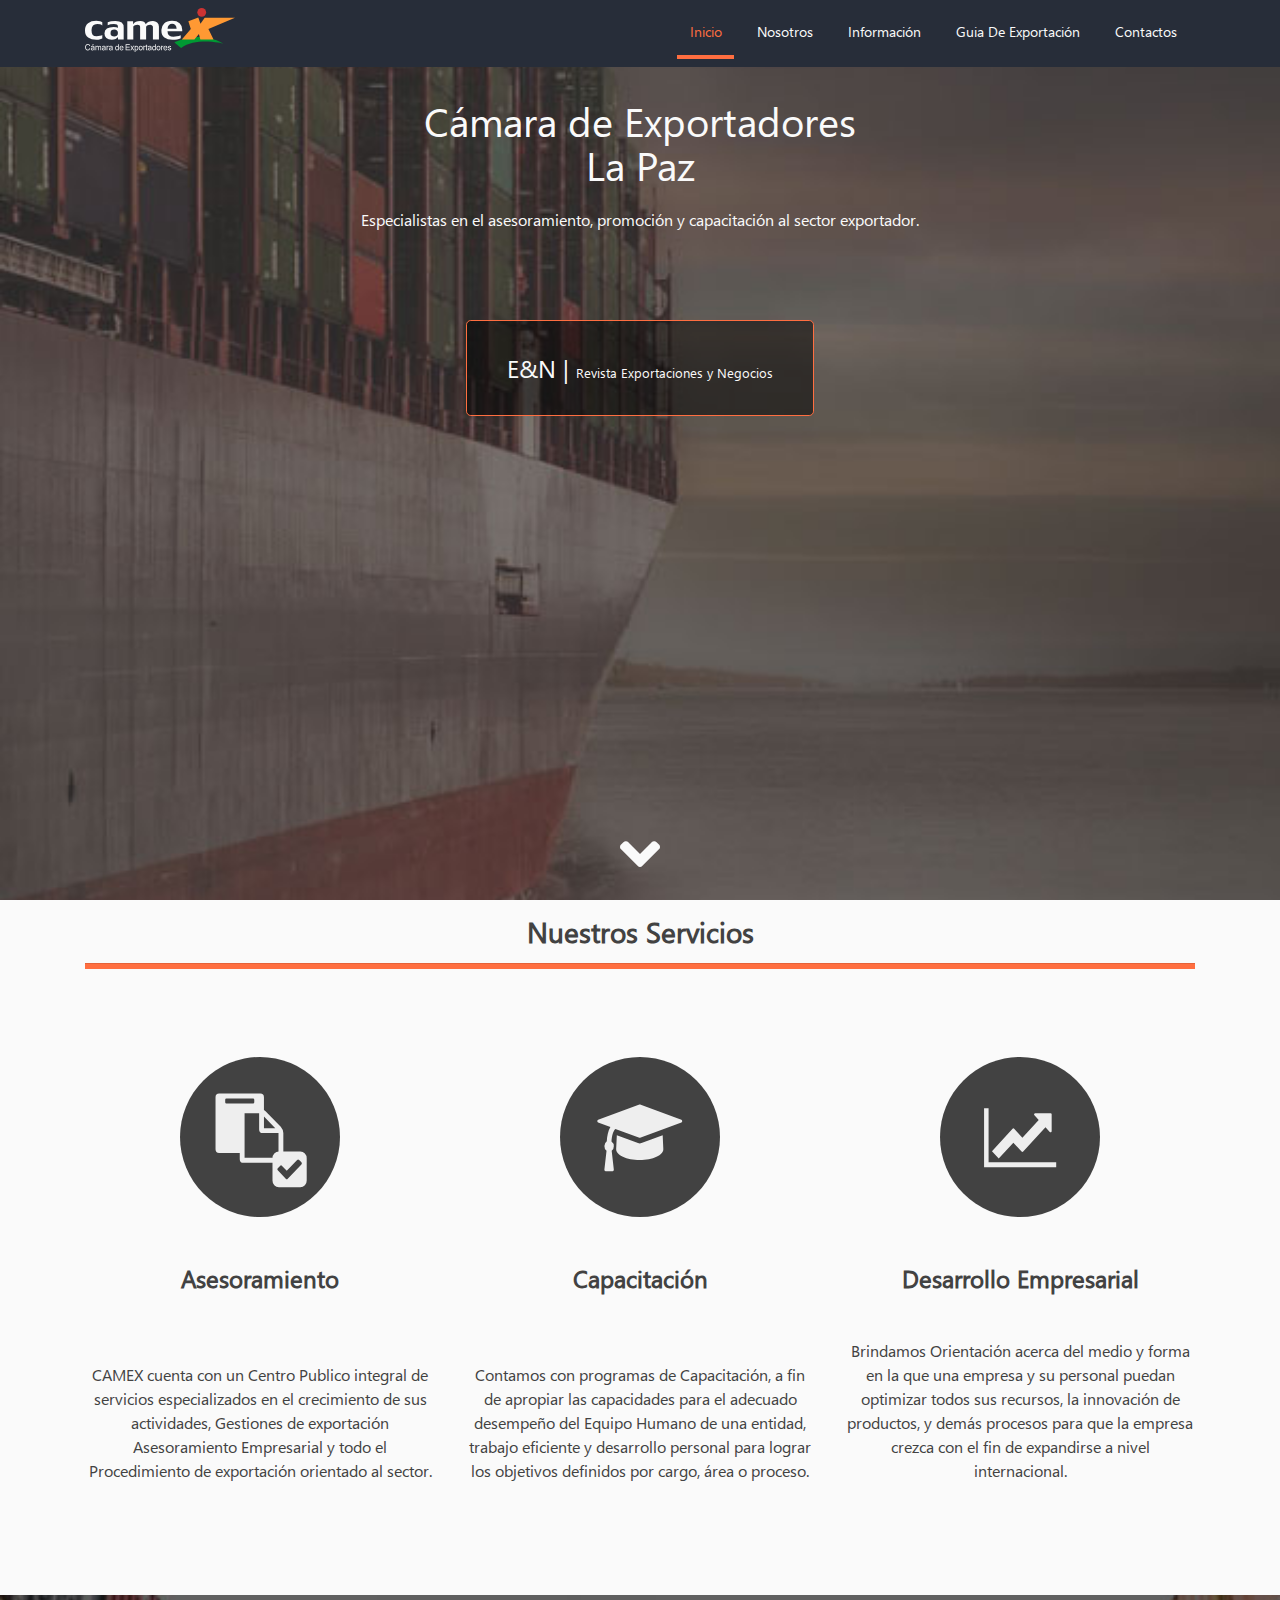
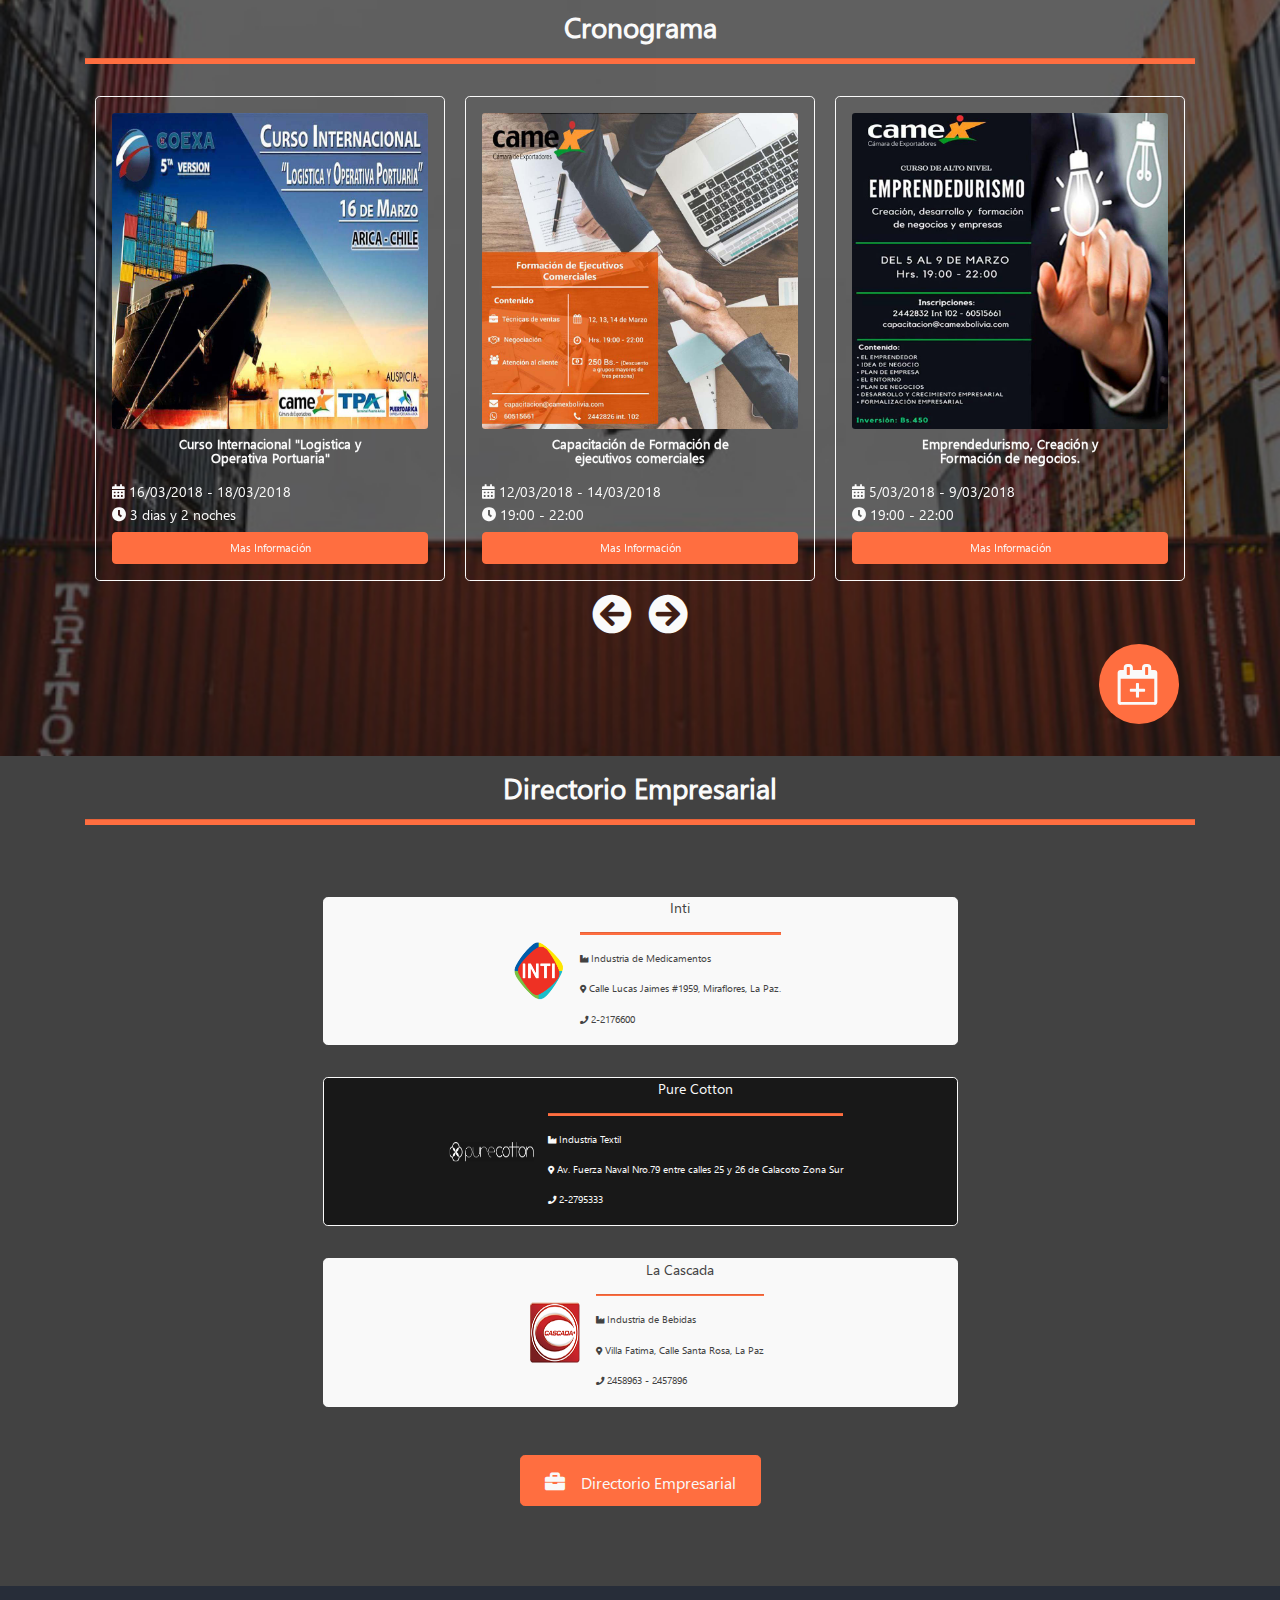
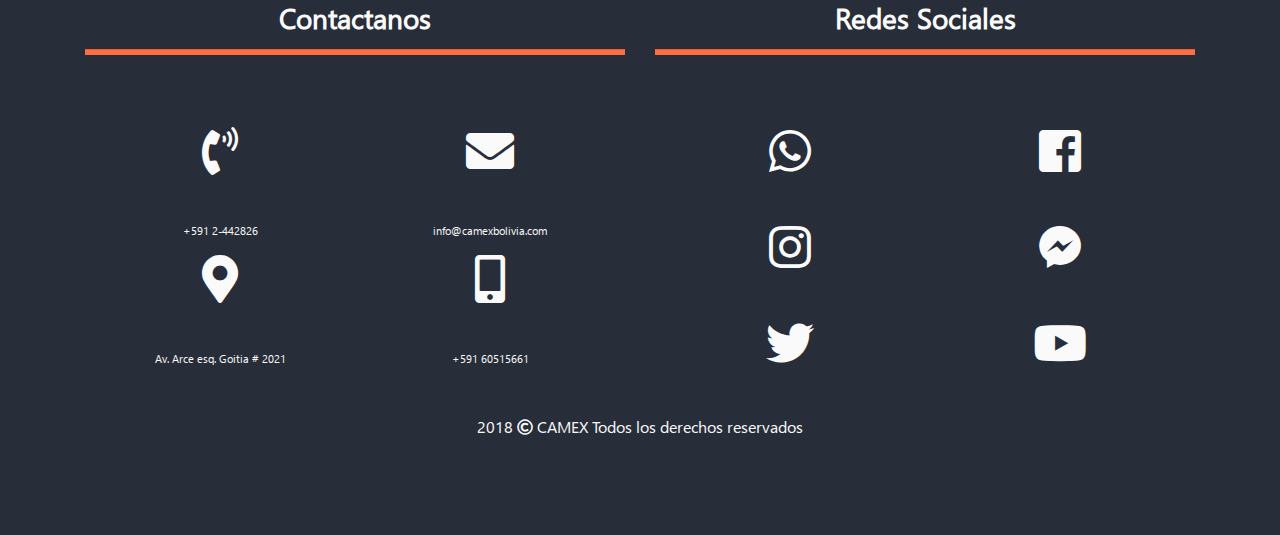
<file: index.html>
<!DOCTYPE html>
<html lang="es" prefix="og: http://ogp.me/ns#" schema: http://schema.org/>
  <head>
  	<title>CAMEX | Camara de Exportadores La Paz</title>
    <!-- Required meta tags -->
    <meta charset="utf-8">
    <meta name="viewport" content="width=device-width, initial-scale=1, shrink-to-fit=no">
    <!-- Bootstrap CSS -->
    <link rel="stylesheet" href="assets/css/bootstrap.css" type="text/css">
    <link rel="stylesheet" href="assets/css/estilos.css" type="text/css">
    <!-- Carrousel CSS -->
    <link rel="stylesheet" href="assets/css/owl.carousel.min.css" type="text/css">
    <!-- font Awesome -->

    <link rel="stylesheet" href="assets/css/fontawesome-all.min.css" type="text/css">
    <!-- Facebook Card -->
    <meta property="og:site_name" content="CAMEX | Cámara de Exportadores La Paz" />
    <meta property="og:title" content="CAMEX | Cámara de Exportadores La Paz" />
	<meta property="og:type" content="website" />
	<meta property="og:url" content="http://http://www.camexbolivia.com" />
	<meta property="og:image" content="http:////www.camexbolivia.com/assets/img/camex_portada.jpg" />
	<meta property="og:description" content="Servicios especializados y orientados al crecimiento y diversificación de sus actividades empresariales, asesoramiento en logística y procedimientos y gestion de exportación orientado al sector." />
	<!-- Twitter Card -->
	<meta name="twitter:url" content="www.camexbolivia.com" />
	<meta name="twitter:card"  content="sumary_large_image" />
	<meta name="twitter:image" content="http://www.camexbolivia.com" />
	<meta name="twitter:description" content="Servicios especializados y orientados al crecimiento y diversificación de sus actividades empresariales, asesoramiento en logística y procedimientos y gestion de exportación orientado al sector." />
	<meta name="twitter:tittle" content="CAMEX | Cámara de Exportadores La Paz" />
	<meta name="twitter:site" content="@camex" />
	<!-- favicon -->
    <link rel="icon" href="assets/img/favicon.png">
  </head>
    <body>
  	<section class="bienvenidos">
        <header class="encabezado navbar-fixed-top" role="banner">
            <div class="container">
            <a href="index.html" class="logo">
                <img src="assets/img/camex_logo_blanco.svg" alt="Logo de Camara de Exportadores La Paz"></a>
            <button type="button" class="boton-menu hidden-md-up"  data-toggle="collapse" data-target="#menu-principal" aria-expanded="false"><i class="fa fa-bars" aria-hidden="true"></i></button>
            <nav id="menu-principal" class="collapse">
                <ul>
                    <li class="active"><a href="">Inicio</a></li>
                    <li><a href="nosotros.html">Nosotros</a></li>
                    <li><a href="">Información</a></li>
                    <li><a href="">Guia de Exportación</a></li>
                    <li><a href="contactos.html">Contactos</a></li>
                </ul>
            </nav>
            </div>
        </header>
        <div class="texto-encabezado text-center">
            <div class="container ">
            <h1 class="display-4 titulo-banner-principal">Cámara de Exportadores <br>La Paz</h1>
            <p class="contenido-banner">Especialistas en el asesoramiento, promoción y capacitación al sector exportador.</p>
            <a href="revista.html" class="btn btn-primary btn-lg btn-revista">E&N | <span class="letra-boton-revista">Revista Exportaciones y Negocios</span></a>
            </div>
        </div>
        <div class="flecha-bajar text-center">
            <a href="#servicios"><i class="fa fa-angle-down" aria-hidden="true"></i></a>
        </div>
    </section>
    <main class="servicios" id="servicios">
           <!-- Modal -->
            <div class="modal" id="Asesoramiento" tabindex="-1" role="dialog" aria-labelledby="exampleModalVerticalLabel" aria-hidden="true">
              <div class="modal-dialog" role="document">
                <div class="modal-content">
                  <div class="modal-header">
                    <h5 class="modal-title" id="exampleModalVerticalLabel">Asesoramiento</h5>
                    <button type="button" class="close" data-dismiss="modal" aria-label="Close">
                      <span aria-hidden="true">&times;</span>
                    </button>
                  </div>
                  <div class="modal-body">
                    CAMEX cuenta con un Centro Publico integral de servicios especializados en el crecimiento de sus actividades, Gestiones de exportación Asesoramiento Empresarial y todo el Procedimiento de exportación orientado al sector.
                  </div>
                  <div class="modal-footer">
                    <button type="button" class="btn btn-outline-dark" data-dismiss="modal">Cerrar</button>
                  </div>
                </div>
              </div>
            </div>
            <!-- Fin Modal -->
            <!-- Modal -->
            <div class="modal" id="Capacitacion" tabindex="-1" role="dialog" aria-labelledby="exampleModalVerticalLabel" aria-hidden="true">
              <div class="modal-dialog" role="document">
                <div class="modal-content">
                  <div class="modal-header">
                    <h5 class="modal-title" id="exampleModalVerticalLabel">Capacitación</h5>
                    <button type="button" class="close" data-dismiss="modal" aria-label="Close">
                      <span aria-hidden="true">&times;</span>
                    </button>
                  </div>
                  <div class="modal-body">
                    Contamos con programas de Capacitación, a fin de apropiar las capacidades para el adecuado desempeño del Equipo Humano de una entidad, trabajo eficiente y desarrollo personal para lograr los objetivos definidos por cargo, área o proceso.
                  </div>
                  <div class="modal-footer">
                    <button type="button" class="btn btn-outline-dark" data-dismiss="modal">Cerrar</button>
                  </div>
                </div>
              </div>
            </div>
            <!-- Fin Modal -->
            <!-- Modal -->
            <div class="modal" id="Desarrollo" tabindex="-1" role="dialog" aria-labelledby="exampleModalVerticalLabel" aria-hidden="true">
              <div class="modal-dialog" role="document">
                <div class="modal-content">
                  <div class="modal-header">
                    <h5 class="modal-title" id="exampleModalVerticalLabel">Desarrollo Empresarial</h5>
                    <button type="button" class="close" data-dismiss="modal" aria-label="Close">
                      <span aria-hidden="true">&times;</span>
                    </button>
                  </div>
                  <div class="modal-body">
                    Brindamos Orientación acerca del medio y forma en la que una empresa y su personal puedan optimizar todos sus recursos, la innovación de productos, y demás procesos para que la empresa crezca con el fin de expandirse a nivel internacional.
                  </div>
                  <div class="modal-footer">
                    <button type="button" class="btn btn-outline-dark" data-dismiss="modal">Cerrar</button>
                  </div>
                </div>
              </div>
            </div>
            <!-- Fin Modal -->
        <div class="container">
          <h2 class="h3 text-center font-weight-bold titulo-secciones">Nuestros Servicios<hr></h2>
       <div class="row">
        <article class="asesoramiento col-md-4">
            <img src="assets/img/asesoramiento.svg" alt="Servicio de asesoramiento">
            <h3 class="text-sm-center font-weight-bold"><a href="#" data-toggle="modal" data-target="#Asesoramiento">Asesoramiento</a></h3>
            <p class="asesoramiento hidden-sm-down">CAMEX cuenta con un Centro Publico integral de servicios especializados en el crecimiento de sus actividades, Gestiones de exportación Asesoramiento Empresarial y todo el Procedimiento de exportación orientado al sector.</p>    
              
        </article>
        <article class="capacitacion col-md-4">
            <img src="assets/img/capacitacion.svg" alt="Servicio de Capacitacion">
            <h3 class="text-sm-center font-weight-bold"><a href="#" data-toggle="modal" data-target="#Capacitacion">Capacitación</a></h3> 
            <div class="hidden-sm-down ">
            <p>Contamos con programas de Capacitación, a fin de apropiar las capacidades para el adecuado desempeño del Equipo Humano de una entidad, trabajo eficiente y desarrollo personal para lograr los objetivos definidos por cargo, área o proceso.</p></div>   
        </article>
        <article class="desarrollo-empresarial col-md-4">
            <img src="assets/img/desarrollo-empresarial.svg" alt="Desarrollo empresarial">
            <h3 class="text-sm-center font-weight-bold"><a href="#" data-toggle="modal" data-target="#Desarrollo">Desarrollo Empresarial</a></h3>
            <p class="hidden-sm-down">Brindamos Orientación acerca del medio y forma en la que una empresa y su personal puedan optimizar todos sus recursos, la innovación de productos, y demás procesos para que la empresa crezca con el fin de expandirse a nivel internacional.</p>    
        </article>
       </div>
    </div>
    </main>
        <section class="cronograma">
    <!-- Modal evento1 -->
    <div class="modal fade" id="Evento1" tabindex="-1" role="dialog" aria-labelledby="exampleModalLongTitle" aria-hidden="true">
      <div class="modal-dialog" role="document">
        <div class="modal-content">
          <div class="modal-header">
            <h5 class="modal-title" id="exampleModalLongTitle">Logistica y Operativa Portuaria</h5>
            <button type="button" class="close" data-dismiss="modal" aria-label="Close">
              <span aria-hidden="true">&times;</span>
            </button>
          </div>
          <div class="modal-body">
            
             <img src="assets/img/logisticaportuaria.jpg" class="img-fluid" alt="Cronograma-1">
            <br><br><h5>Incluye<hr></h5>
            <p>• Pasajes ida y vuelta La Paz – Arica La Paz</p>
            <p>• Alimentación Completa (desayuno, almuerzo, cena)</p>
            <p>• Hotel tres estrellas (Sol de Arica) tv cable, wifi, piscina, baño privado</p>
            <p>• Visita a Puerto </p>
            <p>• Cuatro seminarios uno en La Paz y Tres en Arica</p>
            <p>• Kit de seguridad (cascos y chalecos reflectantes)</p>
            <p>• Seguro contra accidentes</p>
            <p>• Tours Catedral, morro, cuevas de anzota</p>
            <p>• Shopping</p>
            <p>• Tarde de Playa</p>
            <p>• Certificado</p>
            <p>• Cd, editado del viaje fotografías</p>
            <h5>Inversión <hr></h5>
            <p>Estudiantes Bs. 1500</p>
            <p>Entidades de Convenio Bs. 1800</p>
            <p>Público en General Bs. 2000</p>
            <h5>Lugar <hr></h5>
            <p>Primer seminario: La Paz - Bolivia 9 de marzo, 19:00 hrs</p>
            <p>Lugar: Coexa - Pasaje peatonal Edif. Libertad piso 8 oficina 809</p>
            <p>Viaje a Arica 16 de marzo, 4:00am</p>
            <p>Lugar: Terminal de buses La Paz</p>
            <p>Llegada a La Paz 18 de marzo, 20:00hrs</p>
          </div>
          <div class="modal-footer">
            <button type="button" class="btn btn-secondary" data-dismiss="modal">Cerrar</button>
          </div>
        </div>
      </div>
    </div>
    <!-- Modal Fin evento1 -->
     <!-- Modal evento2-->
    <div class="modal fade" id="Evento2" tabindex="-1" role="dialog" aria-labelledby="exampleModalLongTitle" aria-hidden="true">
      <div class="modal-dialog" role="document">
        <div class="modal-content">
          <div class="modal-header">
            <h5 class="modal-title" id="exampleModalLongTitle">Logistica y Operativa Portuaria</h5>
            <button type="button" class="close" data-dismiss="modal" aria-label="Close">
              <span aria-hidden="true">&times;</span>
            </button>
          </div>
          <div class="modal-body">
            
             <img src="assets/img/formacionejecutivos.jpg" class="img-fluid" alt="Cronograma-1">
            <br><br><h5>Contenido <hr></h5>
            <p>•   Técnicas de Ventas</p>
            <p>•   Negociación efectiva</p>
            <p>•   Atención al cliente</p>
            <h5>Inversión <hr></h5>
            <p>Público en general Bs.- 250 </p>
            <p>Socios de CAMEX o grupos de tres o más personas Bs.- 230</p>
            <h5>Lugar <hr></h5>
            <p>Salón de la Camara de Exportadores</p>
            <p>Av. Arce esq. Goitia Nº 2021</p>
            <h5>Incluye <hr></h5>
            <p>Material de Apoyo</p>
            <p>Refrigerio</p>
            <p>Certificado con valor curricular de 9 horas</p>
            <h5>Fecha y Hora <hr></h5>
            <p>12/03/2018 - 14/03/2018</p>
            <p>19:00 - 22:00</p> 
            <h5>Contactos <hr></h5>
            <div class="clase-social">
                               <div class="a"><a href="https://api.whatsapp.com/send?phone=59160515661"  target="_blank"><i class="fab fa-whatsapp fa-3x"></i>
                                </a></div>
                                <div class="a"><a href="https://www.facebook.com/camexbolivia/"  target="_blank"><i class="fab fa-facebook-square fa-3x"></i></a></div>
                                <div class="a"><a href="https://m.me/camexbolivia"  target="_blank"><i class="fab fa-facebook-messenger fa-3x"></i></a></div>
                                <div class="a"><a href="tel:+59122442826"  target="_blank"><i class="fas fa-phone-volume fa-3x"></i></a></div>          
                                <div class="a"><a href="tel:+59160515661"  target="_blank"><i class="fas fa-mobile-alt fa-3x"></i></a></div>
                                <div class="a">
                                    <a href="mailto:capacitacion@camexbolivia.com?subject=Infomacion%de%capacitacion%"  target="_blank"><i class="fas fa-envelope fa-3x"  target="_blank"></i></a></div>
            </div>
          </div>
          <div class="modal-footer">
            <button type="button" class="btn btn-secondary" data-dismiss="modal">Cerrar</button>
          </div>
        </div>
      </div>
    </div>
    <!-- Modal Fin evento2 -->
    <!-- Modal evento 3-->
    <div class="modal fade" id="Evento3" tabindex="-1" role="dialog" aria-labelledby="exampleModalLongTitle" aria-hidden="true">
      <div class="modal-dialog" role="document">
        <div class="modal-content">
          <div class="modal-header">
            <h5 class="modal-title" id="Evento3">Emprendedurismo</h5>
            <button type="button" class="close" data-dismiss="modal" aria-label="Close">
              <span aria-hidden="true">&times;</span>
            </button>
          </div>
          <div class="modal-body">
            
             <img src="assets/img/emprendedurismo.jpg" class="img-fluid" alt="Cronograma-1">
            <br><br><h5>Contenido <hr></h5>
            <p>• El emprendedor</p>
            <p>• Idea de negocio</p>
            <p>• Plan de empresa</p>
            <p>• El entorno</p>
            <p>• Plan de negocio</p>
            <p>• Desarrollo y crecimiento empresarial</p>
            <p>• Formalización empresarial</p>
            <h5>Inversión <hr></h5>
            <p>Público en general Bs.- 450 </p>
            <p>Socios de CAMEX o grupos de tres o más personas Bs.- 420</p>
            <h5>Lugar <hr></h5>
            <p>Salón de la Camara de Exportadores</p>
            <p>Av. Arce esq. Goitia Nº 2021</p>
            <h5>Incluye <hr></h5>
            <p>Material de Apoyo</p>
            <p>Refrigerio</p>
            <p>Certificado con valor curricular de 15 horas</p>
            <h5>Fecha y Hora <hr></h5>
            <p>5/03/2018 - 9/03/2018</p>
            <p>19:00 - 22:00</p> 
            <h5>Contactos <hr></h5>
            <div class="clase-social">
                               <div class="a"><a href="https://api.whatsapp.com/send?phone=59160515661"  target="_blank"><i class="fab fa-whatsapp fa-3x"></i>
                                </a></div>
                                <div class="a"><a href="https://www.facebook.com/camexbolivia/"  target="_blank"><i class="fab fa-facebook-square fa-3x"></i></a></div>
                                <div class="a"><a href="https://m.me/camexbolivia"  target="_blank"><i class="fab fa-facebook-messenger fa-3x"></i></a></div>
                                <div class="a"><a href="tel:+59122442826"  target="_blank"><i class="fas fa-phone-volume fa-3x"></i></a></div>          
                                <div class="a"><a href="tel:+59160515661"  target="_blank"><i class="fas fa-mobile-alt fa-3x"></i></a></div>
                                <div class="a">
                                    <a href="mailto:capacitacion@camexbolivia.com?subject=Infomacion%de%capacitacion%"  target="_blank"><i class="fas fa-envelope fa-3x"  target="_blank"></i></a></div>
            </div>
          </div>
          <div class="modal-footer">
            <button type="button" class="btn btn-secondary" data-dismiss="modal">Cerrar</button>
          </div>
        </div>
      </div>
    </div>
    <!-- Modal Fin evento3 -->
    <!-- Modal evento 4-->
    <div class="modal fade" id="Evento4" tabindex="-1" role="dialog" aria-labelledby="exampleModalLongTitle" aria-hidden="true">
      <div class="modal-dialog" role="document">
        <div class="modal-content">
          <div class="modal-header">
            <h5 class="modal-title" id="Evento4">Negocios y empresas por internet</h5>
            <button type="button" class="close" data-dismiss="modal" aria-label="Close">
              <span aria-hidden="true">&times;</span>
            </button>
          </div>
          <div class="modal-body">
            <img src="assets/img/comercioelectronico.jpg" class="img-fluid" alt="Cronograma-1">
            <br><br><h5>Contenido <hr></h5>
            <p>• Conceptos basicos</p>
            <p>• Generaciones tecnológicas</p>
            <p>• Herramientas tecnológicas de la empresa TIC’s</p>
            <p>• Internet</p>
            <p>• La nueva economia</p>
            <p>• E-Business</p>
            <p>• E-Commerce</p>
            <h5>Inversión <hr></h5>
            <p>Público en general Bs.- 400 </p>
            <p>Socios de CAMEX o grupos de tres o más personas Bs.- 380</p>
            <h5>Lugar <hr></h5>
            <p>Salón de la Camara de Exportadores</p>
            <p>Av. Arce esq. Goitia Nº 2021</p>
            <h5>Incluye <hr></h5>
            <p>Material de Apoyo</p>
            <p>Refrigerio</p>
            <p>Certificado con valor curricular de 15 horas</p>
            <h5>Requisitos <hr></h5>
            <p>Contar con una computadora portátil (recomendable).</p>
            <h5>Fecha y Hora <hr></h5>
            <p>26/02/2018 - 02/03/2018</p>
            <p>19:00 - 22:00</p> 
            <h5>Contactos <hr></h5>
            <div class="clase-social">
                               <div class="a"><a href="https://api.whatsapp.com/send?phone=59160515661"  target="_blank"><i class="fab fa-whatsapp fa-3x"></i>
                                </a></div>
                                <div class="a"><a href="https://www.facebook.com/camexbolivia/"  target="_blank"><i class="fab fa-facebook-square fa-3x"></i></a></div>
                                <div class="a"><a href="https://m.me/camexbolivia"  target="_blank"><i class="fab fa-facebook-messenger fa-3x"></i></a></div>
                                <div class="a"><a href="tel:+59122442826"  target="_blank"><i class="fas fa-phone-volume fa-3x"></i></a></div>          
                                <div class="a"><a href="tel:+59160515661"  target="_blank"><i class="fas fa-mobile-alt fa-3x"></i></a></div>
                                <div class="a">
                                    <a href="mailto:capacitacion@camexbolivia.com?subject=Infomacion%de%capacitacion%"  target="_blank"><i class="fas fa-envelope fa-3x"  target="_blank"></i></a></div>
            </div>
          </div>
          <div class="modal-footer">
            <button type="button" class="btn btn-secondary" data-dismiss="modal">Cerrar</button>
          </div>
        </div>
      </div>
    </div>
    <!-- Modal Fin evento4 -->
     <!-- Modal evento 5-->
    <div class="modal fade" id="Evento5" tabindex="-1" role="dialog" aria-labelledby="exampleModalLongTitle" aria-hidden="true">
      <div class="modal-dialog" role="document">
        <div class="modal-content">
          <div class="modal-header">
            <h5 class="modal-title" id="Evento5">Manejo Básico Del Sistema Facilito Del Sin</h5>
            <button type="button" class="close" data-dismiss="modal" aria-label="Close">
              <span aria-hidden="true">&times;</span>
            </button>
          </div>
          <div class="modal-body">
            <img src="assets/img/SIN.jpg" class="img-fluid" alt="Cronograma-1">
            <br><br><h5>Contenido <hr></h5>
            <p>• Cumplimiento de los Deberes Formales.</p>
            <p>• Llevar un adecuado control y seguimiento de las obligaciones tributarias.</p>
            <p>• Operar con formatos del curso para cumplimiento de Impuestos.</p>
            <h5>Inversión <hr></h5>
            <p>Público en general Bs.- 250 </p>
            <p>Socios de CAMEX o grupos de tres o más personas Bs.- 230</p>
            <h5>Lugar <hr></h5>
            <p>Salón de la Camara de Exportadores</p>
            <p>Av. Arce esq. Goitia Nº 2021</p>
            <h5>Incluye <hr></h5>
            <p>Material de Apoyo</p>
            <p>Refrigerio</p>
            <p>Certificado con valor curricular</p>
            <h5>Fecha y Hora <hr></h5>
            <p>20/02/2018 - 20/02/2018</p>
            <p>09:00 - 11:30</p> 
            <h5>Contactos <hr></h5>
            <div class="clase-social">
                               <div class="a"><a href="https://api.whatsapp.com/send?phone=59160515661"  target="_blank"><i class="fab fa-whatsapp fa-3x"></i>
                                </a></div>
                                <div class="a"><a href="https://www.facebook.com/camexbolivia/"  target="_blank"><i class="fab fa-facebook-square fa-3x"></i></a></div>
                                <div class="a"><a href="https://m.me/camexbolivia"  target="_blank"><i class="fab fa-facebook-messenger fa-3x"></i></a></div>
                                <div class="a"><a href="tel:+59122442826"  target="_blank"><i class="fas fa-phone-volume fa-3x"></i></a></div>          
                                <div class="a"><a href="tel:+59160515661"  target="_blank"><i class="fas fa-mobile-alt fa-3x"></i></a></div>
                                <div class="a">
                                    <a href="mailto:capacitacion@camexbolivia.com?subject=Infomacion%de%capacitacion%"  target="_blank"><i class="fas fa-envelope fa-3x"  target="_blank"></i></a></div>
            </div>
          </div>
          <div class="modal-footer">
            <button type="button" class="btn btn-secondary" data-dismiss="modal">Cerrar</button>
          </div>
        </div>
      </div>
    </div>
    <!-- Modal Fin evento5 -->
    <div class="container">
  
        <h2 class="h3 text-center font-weight-bold titulo-seccion-cronograma">Cronograma<hr></h2>
        <div class="owl-carousel">
            <article class="evento">
                <img src="assets/img/logisticaportuaria.jpg" alt="Cronograma-1">
                <h3 class="h3 text-center font-weight-bold titulo-evento">Curso Internacional "Logistica y Operativa Portuaria"</h3><p class="fecha-evento"><i class="fas fa-calendar-alt"></i> 16/03/2018 - 18/03/2018</p>
                <p class="hora-evento"><i class="fas fa-clock"></i> 3 dias y 2 noches</p>
                <a href="#" class="btn btn-secondary btn-evento" data-toggle="modal" data-target="#Evento1">Mas Información</a>
            </article>
            <article class="evento">
                <img src="assets/img/formacionejecutivos.jpg" alt="Cronograma-1">
                <h3 class="h3 text-center font-weight-bold titulo-evento">Capacitación de Formación de ejecutivos comerciales </h3><p class="fecha-evento"><i class="fas fa-calendar-alt"></i> 12/03/2018 - 14/03/2018</p>
                <p class="hora-evento"><i class="fas fa-clock"></i> 19:00 - 22:00</p>
                <a href="#" class="btn btn-secondary btn-evento" data-toggle="modal" data-target="#Evento2">Mas Información</a>
            </article>
            <article class="evento">
                <img src="assets/img/emprendedurismo.jpg" alt="Cronograma-1">
                <h3 class="h3 text-center font-weight-bold titulo-evento">Emprendedurismo, Creación y Formación de negocios.</h3> 
                <p class="fecha-evento"><i class="fas fa-calendar-alt"></i> 5/03/2018 - 9/03/2018</p>
                <p class="hora-evento"><i class="fas fa-clock"></i> 19:00 - 22:00</p>
                <a href="#" class="btn btn-secondary btn-evento" data-toggle="modal" data-target="#Evento3">Mas Información</a>
            </article>
            <article class="evento">
                <img src="assets/img/comercioelectronico.jpg" alt="Cronograma-1">
                <h3 class="h3 text-center font-weight-bold titulo-evento">E-commerce "Negocios y empresas por internet"</h3> 
                <p class="fecha-evento"><i class="fas fa-calendar-alt"></i> 26/02/2018 - 02/03/2018</p>
                <p class="hora-evento"><i class="fas fa-clock"></i> 19:00 - 22:00</p>
                <a href="#" class="btn btn-secondary btn-evento" data-toggle="modal" data-target="#Evento4">Mas Información</a>
            </article>
            <article class="evento">
                <img src="assets/img/SIN.jpg" alt="Cronograma-1">
                <h3 class="h3 text-center font-weight-bold titulo-evento">Capacitación Manejo Basico del Sistema Facilito del SIN</h3> 
                <p class="fecha-evento"><i class="fas fa-calendar-alt"></i> 20/02/2018 - 22/02/2018</p>
                <p class="hora-evento"><i class="fas fa-clock"></i> 9:00 - 11:30</p>
                <a href="#" class="btn btn-secondary btn-evento" data-toggle="modal" data-target="#Evento5">Mas Información</a>
            </article>
        </div>
        <div class="boton-eventos text-right">
            <a href="#"><img src="assets/img/mas-eventos.svg" class="boton-calendario" alt=""></a>
        </div>
    </div>
</section>
    <section class="guia-empresarial">
        <div class="container">
        <h2 class="h3 text-center font-weight-bold titulo-secciones">Directorio Empresarial<hr></h2>
        <div class="row">
            <div class="col-sm-7 col-md-7 col-center">
            <article class="empresa empresa-uno">
                <img src="assets/img/logo_inti.png" alt="Logo Empresa">
                <div class="contenido-empresa">
                <h3 class="titulo-empresa text-center">Inti<hr></h3>
                <p><i class="fas fa-industry fa-sm"></i> Industria de Medicamentos</p>
                <p><i class="fas fa-map-marker-alt fa-sm"></i> Calle Lucas Jaimes #1959, Miraflores, La Paz.</p>
                <p><i class="fas fa-phone fa-sm"></i> 2-2176600 </p>
                </div>
            </article>
            </div>
        
        <div class="col-sm-7 col-md-7 col-center">
            <article class="empresa empresa-dos">
                <img src="assets/img/logo_purecotton.png" alt="Logo Empresa">
                <div class="contenido-empresa">
                <h3 class="titulo-empresa text-center">Pure Cotton<hr></h3>
                <p><i class="fas fa-industry fa-sm"></i> Industria Textil</p>
                <p><i class="fas fa-map-marker-alt fa-sm"></i> Av. Fuerza Naval Nro.79 entre calles 25 y 26 de Calacoto Zona Sur </p>
                <p><i class="fas fa-phone fa-sm"></i> 2-2795333​</p>
                </div>
            </article>
            </div>
        <div class="col-sm-7 col-md-7 col-center">
            <article class="empresa empresa-uno">
                <img src="assets/img/logo_cascada.png" alt="Logo Empresa">
                <div class="contenido-empresa">
                <h3 class="titulo-empresa text-center">La Cascada<hr></h3>
                <p><i class="fas fa-industry fa-sm"></i> Industria de Bebidas</p>
                <p><i class="fas fa-map-marker-alt fa-sm"></i> Villa Fatima, Calle Santa Rosa, La Paz</p>
                <p><i class="fas fa-phone fa-sm"></i> 2458963 - 2457896</p>
                </div>
            </article>
            </div>
            </div>
        <div class="boton-empresa text-center">
            <a href="#" class="btn btn-secondary btn-lg"><i class="fa fa-briefcase" aria-hidden="true"></i><span class="texto-boton">Directorio Empresarial</span></a>
        
        </div>
        </div>
    </section>
    <section class="footer" role="contentinfo">
        <div class="container">
            <div class="row">
                <div class="redes-sociales col-sm-12 col-md-6">
                    <h2 class="h3 text-center font-weight-bold titulo-secciones">Contactanos<hr></h2>
                    
                        <div class="clase-social">
                            <div class="a">
                                <a href="tel:+59122442826"><i class="fas fa-phone-volume fa-3x"></i></a>
                                    <p>+591 2-442826</p>
                            </div>
                            <div class="a">
                                <a href="mailto:info@camexbolivia.com?subject=Mensaje%20Enviado%20desde%20el%20sitio%20Web">
                                <i class="fas fa-envelope fa-3x"></i></a>
                                    <p>info@camexbolivia.com</p>
                            </div>
                            <div class="a">
                                <a href="contactos.html">
                                <i class="fas fa-map-marker-alt fa-3x"></i></a>
                                    <p>Av. Arce esq. Goitia # 2021</p>
                            </div>
                            <div class="z">
                                <a href="tel:+59160515661"><i class="fas fa-mobile-alt fa-3x" ></i></a>
                                    <p>+591 60515661</p>
                            </div>
                        </div>
   
                </div>
                <div class="redes-sociales col-sm-12 col-md-6">
                    <h2 class="h3 text-center font-weight-bold titulo-secciones">Redes Sociales<hr></h2>
                        <div class="clase-social">
                               <div class="a"><a href="https://api.whatsapp.com/send?phone=59160515661"  target="_blank"><i class="fab fa-whatsapp fa-3x"></i>
                                </a></div>
                                <div class="a"><a href="https://www.facebook.com/camexbolivia/"  target="_blank"><i class="fab fa-facebook-square fa-3x"></i></a></div>
                                <div class="a"><a href="https://www.instagram.com/camexlapaz/"  target="_blank"><i class="fab fa-instagram fa-3x"></i></a></div>
                                <div class="a"><a href="https://m.me/camexbolivia"  target="_blank"><i class="fab fa-facebook-messenger fa-3x"></i></a></div>          
                                <div class="a"><a href="https://twitter.com/CamexLaPaz"  target="_blank"><i class="fab fa-twitter fa-3x"></i></a></div>
                                <div class="a"><a href="https://www.youtube.com/channel/UCOM-C6dQy5JfOGvcbjUmi1A"  target="_blank"><i class="fab fa-youtube fa-3x"  target="_blank"></i></a></div>
                        </div>
            </div>
        </div>
        <p class="text-center copyrigth">2018 <i class="far fa-copyright"></i> CAMEX Todos los derechos reservados</p>
    </section>
    <script src="assets/js/jquery.min.js" type="text/javascript"></script>
    <script src="assets/js/bootstrap.min.js" type="text/javascript"></script>
    <script src="assets/js/owl.carousel.min.js" type="text/javascript"></script>
    <script src="assets/js/carousel-conf.js" type="text/javascript"></script>

    <!-- Google Card-->
    <script type="application/ld+json">
            {
                "@context": "http://schema.org",
                "@type": "Organization",
                "name": "CAMEX | Camara de Exportadores La Paz",
                "url": "https://www.camexbolivia.com/",
                "description": "Aprende de expertos en programación, diseño, marketing, startups, video y web. Suscríbete hoy.",
                "foundingDate": "1993-07-05",
                "logo": "http://www.camexbolivia.com/assets/logo.png",
                "contactPoint": [{
                    "@type": "ContactPoint",
                    "telephone": "+591 2442832",
                    "contactType": "customer service"
                 }, 
                 {
                    "@type": "ContactPoint",
                    "telephone": "+591 60603027",
                    "contactType": "customer service"
                 }],
                
                "address": {
                            "@type": "PostalAddress",
                            "streetAddress": "Av. Arce y Goitia Nro. #2021",
                            "addressLocality": "La Paz",
                            "addressRegion": "La Paz",
                            "addressCountry": "Bolivia"
                          },
                            "geo": {
                            "@type": "GeoCoordinates",
                            "latitude": -16.505481,
                            "longitude": -68.129443
                          },
                "openingHoursSpecification": [
                      {
                        "@type": "OpeningHoursSpecification",
                        "dayOfWeek": [
                          "Monday",
                          "Tuesday",
                          "Wednesday",
                          "Thursday",
                          "Friday"
                        ],
                        "opens": "08:00",
                        "closes": "18:00"
                      }
                    ],
                "sameAs": [
                    "https://www.facebook.com/camexbolivia/",
                    "https://twitter.com/camexlp",
                    "https://www.youtube.com/user/CamexLP",
                    "https://www.linkedin.com/",
                    "http://instagram.com/yourProfile"
                            ]
            }
        </script>
    </body>
</html>
</file>
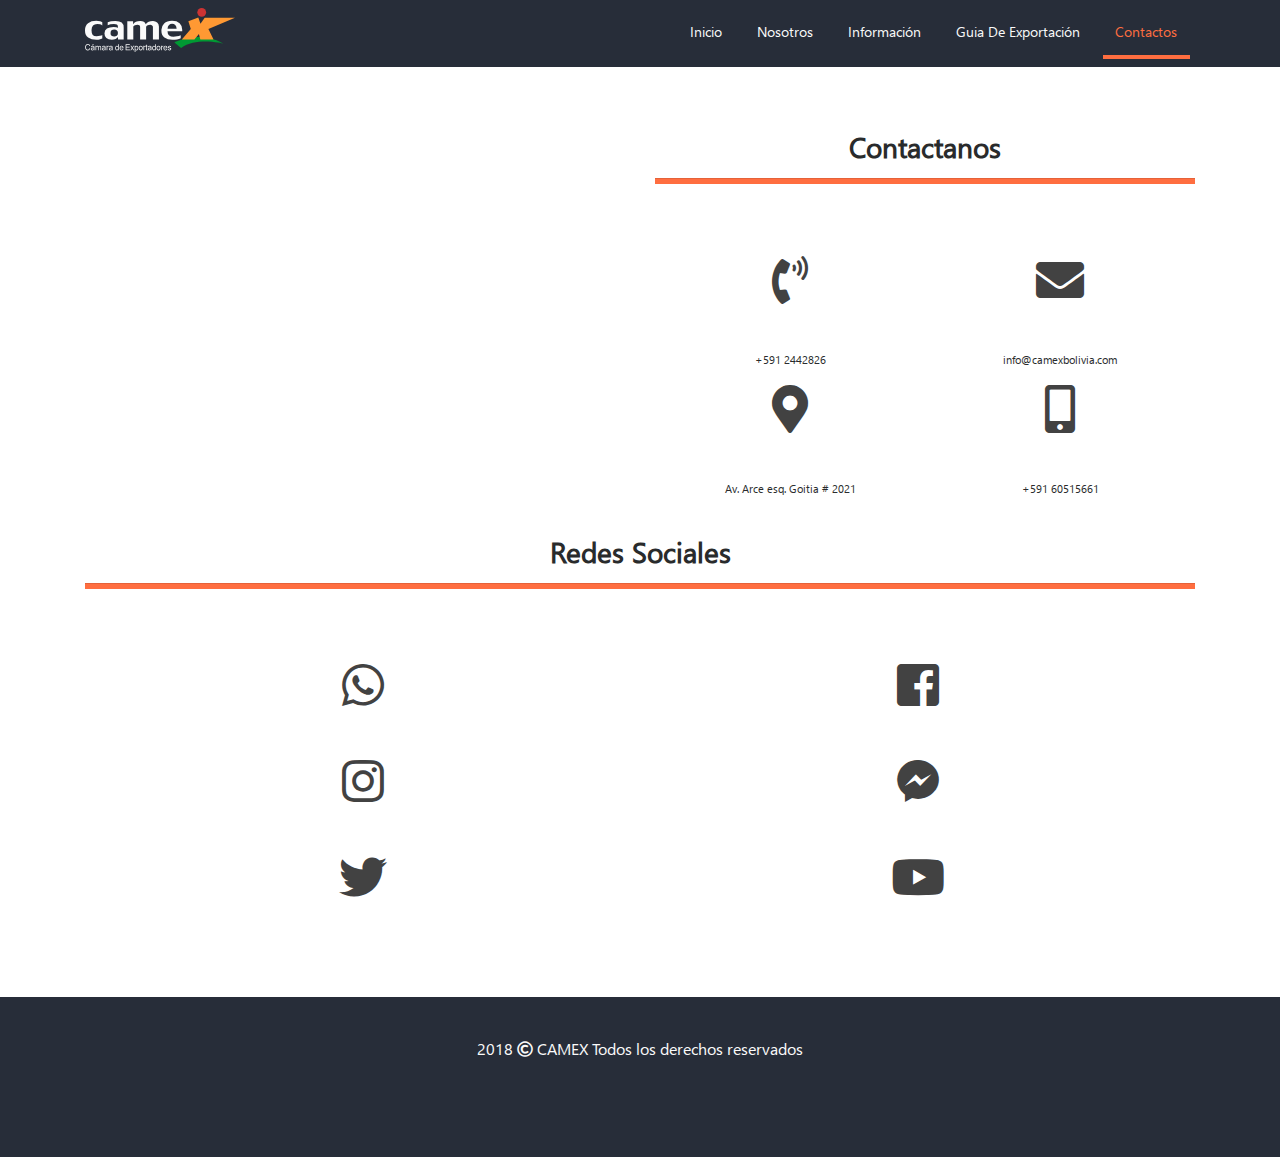
<file: contactos.html>
<!DOCTYPE html>
<html lang="es" prefix="og: http://ogp.me/ns#" schema: http://schema.org/>
  <head>
  	<title>CAMEX | Camara de Exportadores La Paz</title>
    <!-- Required meta tags -->
    <meta charset="utf-8">
    <meta name="viewport" content="width=device-width, initial-scale=1, shrink-to-fit=no">
    <!-- Bootstrap CSS -->
    <link rel="stylesheet" href="assets/css/bootstrap.css" type="text/css">
    <link rel="stylesheet" href="assets/css/estilos.css" type="text/css">
    <!-- font Awesome -->
    <link rel="stylesheet" href="assets/css/fontawesome-all.min.css" type="text/css">
    <!-- Facebook Card -->
    <meta property="og:site_name" content="CAMEX | Cámara de Exportadores La Paz" />
    <meta property="og:title" content="CAMEX | Cámara de Exportadores La Paz" />
	<meta property="og:type" content="website" />
	<meta property="og:url" content="http://http://www.camexbolivia.com" />
	<meta property="og:image" content="http:////www.camexbolivia.com/assets/img/camex_portada.jpg" />
	<meta property="og:description" content="Servicios especializados y orientados al crecimiento y diversificación de sus actividades empresariales, asesoramiento en logística y procedimientos y gestion de exportación orientado al sector." />
	<!-- Twitter Card -->
	<meta name="twitter:url" content="www.camexbolivia.com" />
	<meta name="twitter:card"  content="sumary_large_image" />
	<meta name="twitter:image" content="http://www.camexbolivia.com" />
	<meta name="twitter:description" content="Servicios especializados y orientados al crecimiento y diversificación de sus actividades empresariales, asesoramiento en logística y procedimientos y gestion de exportación orientado al sector." />
	<meta name="twitter:tittle" content="CAMEX | Cámara de Exportadores La Paz" />
	<meta name="twitter:site" content="@camex" />
	<!-- favicon -->
    <link rel="icon" href="assets/img/favicon.png">
  </head>
    <body class="paginas-internas-contactos">
  	<section class="bienvenidos">
        <header class="encabezado navbar-fixed-top" role="banner">
            <div class="container">
            <a href="index.html" class="logo">
                <img src="assets/img/camex_logo_blanco.svg" alt="Logo de Camara de Exportadores La Paz"></a>
            <button type="button" class="boton-menu hidden-md-up"  data-toggle="collapse" data-target="#menu-principal" aria-expanded="false"><i class="fa fa-bars" aria-hidden="true"></i></button>
            <nav id="menu-principal" class="collapse">
                <ul>
                    <li><a href="index.html">Inicio</a></li>
                    <li><a href="nosotros.html">Nosotros</a></li>
                    <li><a href="">Información</a></li>
                    <li><a href="">Guia de Exportación</a></li>
                    <li class="active"><a href="">Contactos</a></li>
                </ul>
            </nav>
            </div>
        </header>
    </section>
   
    <main class="contenedor-acordeon">
        <div class="container">
            <div class="row">
                <article class="col-12 col-md-6">
                    <div class="embed-responsive embed-responsive-4by3">
                        <iframe class="embed-responsive-item" src="https://www.google.com/maps/d/embed?mid=1EA_674B7rFqGj2f4fbWJGzKMrmCo_VRv" allowfullscreen></iframe>
                    </div>
                </article>

                <article class="col-12 col-md-6 col-center">
                    <h2 class="h3 text-center font-weight-bold titulo-secciones">Contactanos<hr></h2>
                    
                        <div class="clase-social">
                            <div class="a">
                                <a href="tel:+59122442826"><i class="fas fa-phone-volume fa-3x"></i></a>
                                    <p>+591 2442826</p>
                            </div>
                            <div class="a">
                                <a href="mailto:info@camexbolivia.com?subject=Mensaje%20Enviado%20desde%20el%20sitio%20Web">
                                <i class="fas fa-envelope fa-3x"></i></a>
                                    <p>info@camexbolivia.com</p>
                            </div>
                            <div class="a">
                                <i class="fas fa-map-marker-alt fa-3x"></i>
                                    <p>Av. Arce esq. Goitia # 2021</p>
                            </div>
                            <div class="z">
                                <a href="tel:+59160515661"><i class="fas fa-mobile-alt fa-3x" ></i></a>
                                    <p>+591 60515661</p>
                            </div>
                        </div>
                </article>
            </div>
            <h2 class="h3 text-center font-weight-bold titulo-secciones">Redes Sociales<hr></h2>
                        <div class="clase-social">
                               <div class="a"><a href="https://api.whatsapp.com/send?phone=59160515661"  target="_blank"><i class="fab fa-whatsapp fa-3x"></i>
                                </a></div>
                                <div class="a"><a href="https://www.facebook.com/camexbolivia/"  target="_blank"><i class="fab fa-facebook-square fa-3x"></i></a></div>
                                <div class="a"><a href="https://www.instagram.com/camexlapaz/"  target="_blank"><i class="fab fa-instagram fa-3x"></i></a></div>
                                <div class="a"><a href="https://m.me/camexbolivia"  target="_blank"><i class="fab fa-facebook-messenger fa-3x"></i></a></div>          
                                <div class="a"><a href="https://twitter.com/CamexLaPaz"  target="_blank"><i class="fab fa-twitter fa-3x"></i></a></div>
                                <div class="a"><a href="https://www.youtube.com/channel/UCOM-C6dQy5JfOGvcbjUmi1A"  target="_blank"><i class="fab fa-youtube fa-3x"  target="_blank"></i></a></div>
                        </div>
        </div>
    </main>
    
    <section class="footer" role="contentinfo">
        <p class="text-center copyrigth">2018 <i class="far fa-copyright"></i> CAMEX Todos los derechos reservados</p>
    </section>
    
   

    <script src="assets/js/jquery.min.js" type="text/javascript"></script>
    <script src="assets/js/bootstrap.min.js" type="text/javascript"></script>
    <!-- Google Card-->
    <script type="application/ld+json">
            {
                "@context": "http://schema.org",
                "@type": "Organization",
                "name": "CAMEX | Camara de Exportadores La Paz",
                "url": "https://www.camexbolivia.com/",
                "description": "Aprende de expertos en programación, diseño, marketing, startups, video y web. Suscríbete hoy.",
                "foundingDate": "1993-07-05",
                "logo": "http://www.camexbolivia.com/assets/logo.png",
                "contactPoint": [{
                    "@type": "ContactPoint",
                    "telephone": "+591 2442832",
                    "contactType": "customer service"
                 }, 
                 {
                    "@type": "ContactPoint",
                    "telephone": "+591 60603027",
                    "contactType": "customer service"
                 }],
                
                "address": {
                            "@type": "PostalAddress",
                            "streetAddress": "Av. Arce y Goitia Nro. #2021",
                            "addressLocality": "La Paz",
                            "addressRegion": "La Paz",
                            "addressCountry": "Bolivia"
                          },
                            "geo": {
                            "@type": "GeoCoordinates",
                            "latitude": -16.505481,
                            "longitude": -68.129443
                          },
                "openingHoursSpecification": [
                      {
                        "@type": "OpeningHoursSpecification",
                        "dayOfWeek": [
                          "Monday",
                          "Tuesday",
                          "Wednesday",
                          "Thursday",
                          "Friday"
                        ],
                        "opens": "08:00",
                        "closes": "18:00"
                      }
                    ],
                "sameAs": [
                    "https://www.facebook.com/camexbolivia/",
                    "https://twitter.com/camexlp",
                    "https://www.youtube.com/user/CamexLP",
                    "https://www.linkedin.com/",
                    "http://instagram.com/yourProfile"
                            ]
            }
        </script>
    </body>
</html>
</file>
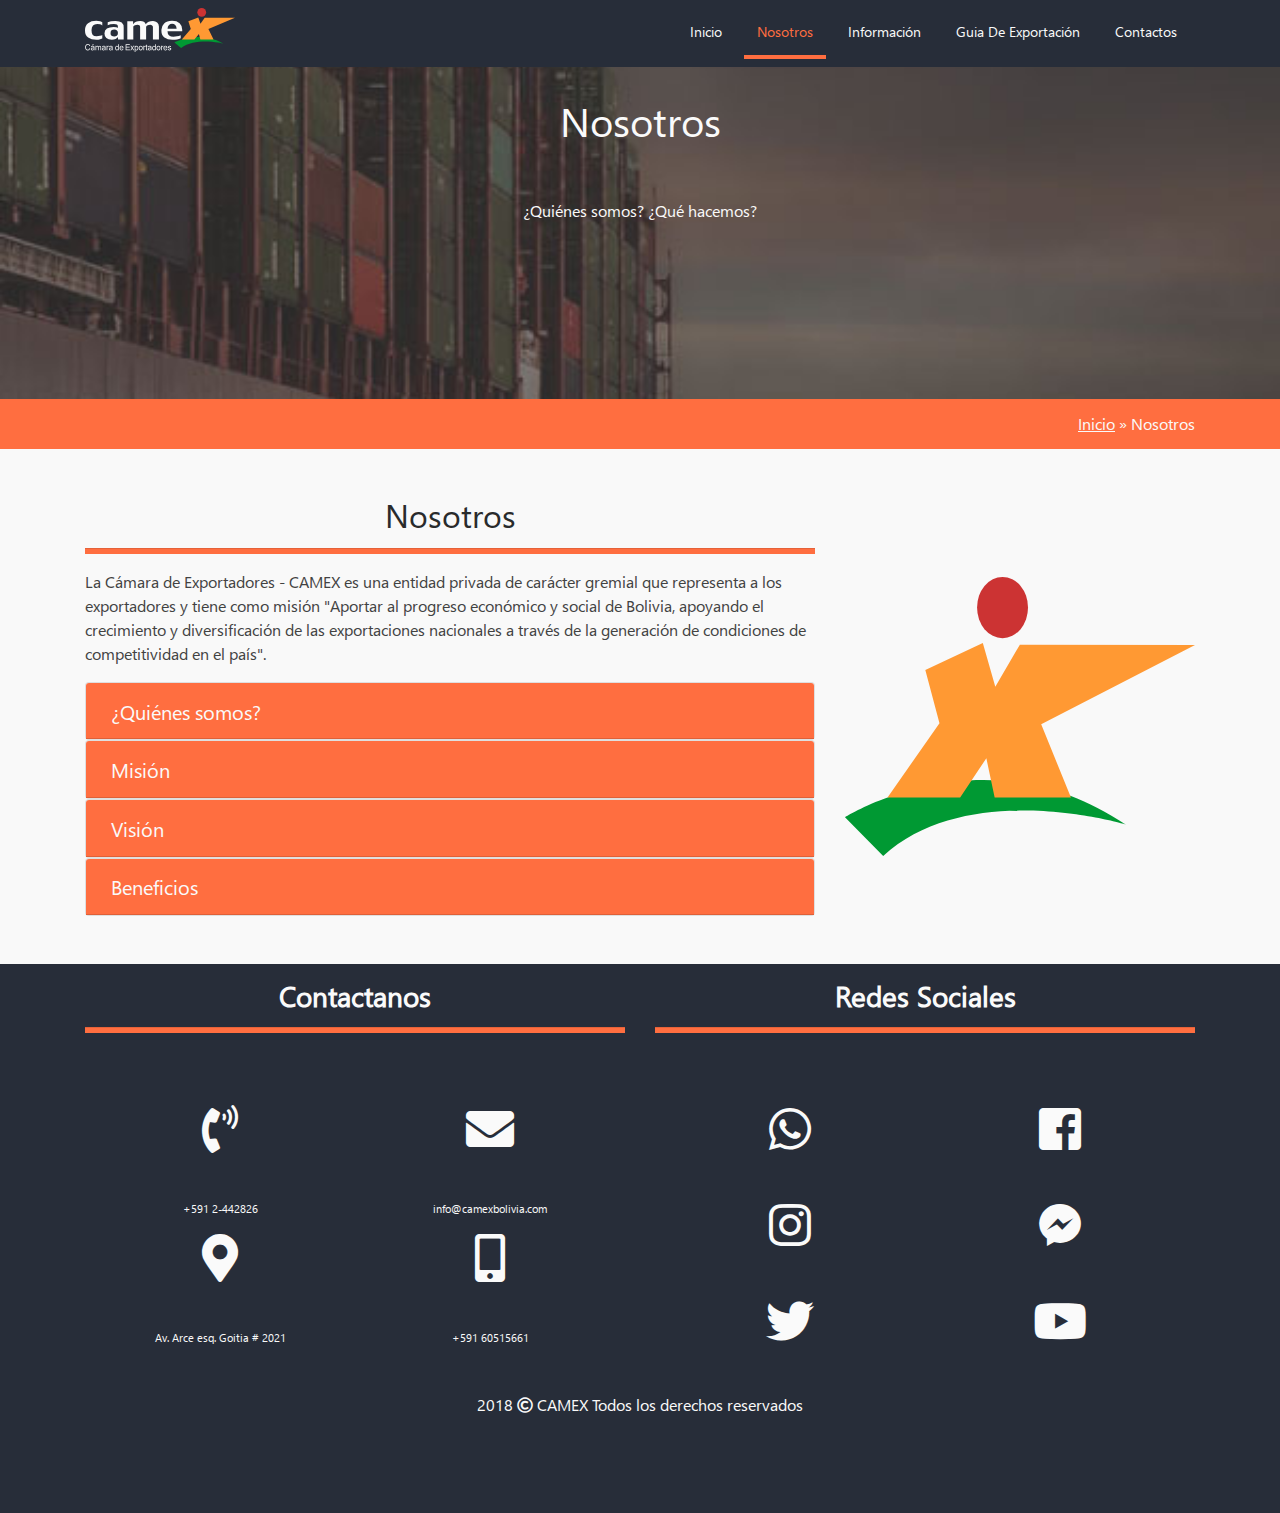
<file: nosotros.html>
<!DOCTYPE html>
<html lang="es" prefix="og: http://ogp.me/ns#" schema: http://schema.org/>
  <head>
  	<title>CAMEX | Camara de Exportadores La Paz</title>
    <!-- Required meta tags -->
    <meta charset="utf-8">
    <meta name="viewport" content="width=device-width, initial-scale=1, shrink-to-fit=no">
    <!-- Bootstrap CSS -->
    <link rel="stylesheet" href="assets/css/bootstrap.css" type="text/css">
    <link rel="stylesheet" href="assets/css/estilos.css" type="text/css">
    <!-- font Awesome -->
    <link rel="stylesheet" href="assets/css/fontawesome-all.min.css" type="text/css">
    <!-- Facebook Card -->
    <meta property="og:site_name" content="CAMEX | Cámara de Exportadores La Paz" />
    <meta property="og:title" content="CAMEX | Cámara de Exportadores La Paz" />
	<meta property="og:type" content="website" />
	<meta property="og:url" content="http://http://www.camexbolivia.com" />
	<meta property="og:image" content="http:////www.camexbolivia.com/assets/img/camex_portada.jpg" />
	<meta property="og:description" content="Servicios especializados y orientados al crecimiento y diversificación de sus actividades empresariales, asesoramiento en logística y procedimientos y gestion de exportación orientado al sector." />
	<!-- Twitter Card -->
	<meta name="twitter:url" content="www.camexbolivia.com" />
	<meta name="twitter:card"  content="sumary_large_image" />
	<meta name="twitter:image" content="http://www.camexbolivia.com" />
	<meta name="twitter:description" content="Servicios especializados y orientados al crecimiento y diversificación de sus actividades empresariales, asesoramiento en logística y procedimientos y gestion de exportación orientado al sector." />
	<meta name="twitter:tittle" content="CAMEX | Cámara de Exportadores La Paz" />
	<meta name="twitter:site" content="@camex" />
	<!-- favicon -->
    <link rel="icon" href="assets/img/favicon.png">
  </head>
    <body class="paginas-internas">
  	<section class="bienvenidos">
        <header class="encabezado navbar-fixed-top" role="banner">
            <div class="container">
            <a href="index.html" class="logo">
                <img src="assets/img/camex_logo_blanco.svg" alt="Logo de Camara de Exportadores La Paz"></a>
            <button type="button" class="boton-menu hidden-md-up"  data-toggle="collapse" data-target="#menu-principal" aria-expanded="false"><i class="fa fa-bars" aria-hidden="true"></i></button>
            <nav id="menu-principal" class="collapse">
                <ul>
                    <li><a href="index.html">Inicio</a></li>
                    <li class="active"><a href="">Nosotros</a></li>
                    <li><a href="">Información</a></li>
                    <li><a href="">Guia de Exportación</a></li>
                    <li><a href="contactos.html">Contactos</a></li>
                </ul>
            </nav>
            </div>
        </header>
        <div class="texto-encabezado text-center">
            <div class="container ">
            <h1 class="display-4 titulo-banner-principal">Nosotros<br></h1>
            <p class="contenido-banner">¿Quiénes somos? ¿Qué hacemos?</p>
          
            </div>
        </div>
    </section>
    <section class="ruta">
        <div class="container">
            <div class="row">
            <div class="col-12 text-right">
                  <a href="index.html">Inicio</a> » Nosotros 
            </div>
            </div>
            </div> 
    </section>
    <main class="contenedor-acordeon">
        <div class="container">
            <div class="row">
                <article class="col-12 col-md-8">
                    <h2 class="text-center">Nosotros <hr> </h2>
                    <p>La Cámara de Exportadores - CAMEX es una entidad privada de carácter gremial que representa a los exportadores y tiene como misión "Aportar al progreso económico y social de Bolivia, apoyando el crecimiento y diversificación de las exportaciones nacionales a través de la generación de condiciones de competitividad en el país".</p>

                    <div id="accordion" role="tablist" aria-multiselectable="true">
                      <!--primer acordeon -->
                      <div class="card">
                        <h5 class="card-header" role="tab" id="headingOne">
                            <a data-toggle="collapse" data-parent="#accordion" href="#collapseOne" aria-expanded="true" aria-controls="collapseOne">
                              ¿Quiénes somos? 
                            </a>
                        </h5>
                        <div id="collapseOne" class="collapse" role="tabpanel" aria-labelledby="headingOne">
                          <div class="card-block">
                            <p>La CAMEX fue fundada el 05 de julio de 1993 y representa a más de 300 miembros asociados entre empresas exportadoras y gremios sectoriales se trata de una de las cámaras más grandes a nivel nacional y su composición de socios es la siguiente: MIPYMES exportadores (75%), Gran empresa (15%)  y Gremios sectoriales (10%).</p>
                            <p>La Oferta exportable de los socios de CAMEX tiene una amplia variedad como ser: joyería, confecciones y textiles, muebles de madera, material de construcción, quinua y derivados, café, cacao, artesanías, manufactura en cuero, minerales, soja, productos alimenticios de consumo final, productos agroecológicos, productos farmacéuticos e ingredientes naturales y turismo entre otros.</p>
                            <p>El papel de la CAMEX en el ámbito exportador es vital y de gran importancia pues es la entidad que cuida y vela por los intereses de los exportadores y que representa la voz del sector ante terceros organismos (privados o estatales) buscando siempre generar mayor competitividad para sus asociados.</p> 
                          </div>
                        </div>
                      </div>
                      <!--segundo acordeon -->
                      <div class="card">
                        <h5 class="card-header" role="tab" id="headingTwo">
                            <a class="collapsed" data-toggle="collapse" data-parent="#accordion" href="#collapseTwo" aria-expanded="false" aria-controls="collapseTwo">
                              Misión
                            </a>
                        </h5>
                        <div id="collapseTwo" class="collapse" role="tabpanel" aria-labelledby="headingTwo">
                          <div class="card-block">
                            <p>Promover, promocionar e incentivar el comercio Internacional a través de la prestación de servicios de pequeñas, medianas y grandes empresas, de manera que se creen las condiciones necesarias para conseguir ventajas competitivas y normas transparente en el momento de la exportación. Así mismo, lograr una adecuada representación de nuestros afiliados, ante poderes públicos instituciones regionales, nacionales, extranjeras o internacionales.</p>
                          </div>
                        </div>
                      </div>
                      <!--tercer acordeon -->
                      <div class="card">
                        <h5 class="card-header" role="tab" id="headingThree">
                            <a class="collapsed" data-toggle="collapse" data-parent="#accordion" href="#collapseThree" aria-expanded="false" aria-controls="collapseThree">
                              Visión
                            </a>
                        </h5>
                        <div id="collapseThree" class="collapse" role="tabpanel" aria-labelledby="headingThree">
                          <div class="card-block">
                           <p>Consolidarse como el órgano único y representativo de los exportadores del Departamento de La Paz, mediante la prestación de servicios efectivos y vanguardistas, que promueven la calidad y el sentido de exportación.</p>
                          </div>
                        </div>
                      </div>
                      <!--cuarto acordeon -->
                      <div class="card">
                        <h5 class="card-header" role="tab" id="headingFour">
                            <a class="collapsed" data-toggle="collapse" data-parent="#accordion" href="#collapseFour" aria-expanded="false" aria-controls="collapseThree">
                              Beneficios
                            </a>
                        </h5>
                        <div id="collapseFour" class="collapse" role="tabpanel" aria-labelledby="headingFour">
                          <div class="card-block">
                            <p>- Genera credibilidad y prestigio en su negocio al instante.</p>
                            <p>- Oportunidades de negocio externo e interno.</p>
                            <p>- Reconocimiento de la comunidad exportadora y alianzas solidas con líderes de la comunidad.</p>
                            <p>- Apoyo empresarial, capacitación y asesoramiento en temática exportadora.</p>
                            <p>- Acceso ilimitado y ordenado a la información.</p>
                            <p>- Acceso a descuentos y convenios beneficiosos con prestadores de servicios relacionados a exportación; por ejemplo: transporte interno e internacional, servicios de courrier internacional, acceso a crédito, etc.</p>
                            <p>- Acceso a beneficiarse de diferentes programas de cooperación internacional para incrementar exportaciones según su sector.</p>
                            <p>- Representación individual a su empresa ante terceros organismos y gestiones personalizadas de acuerdo a sus necesidades.</p>

                          </div>
                        </div>
                      </div>
                    </div>




                </article>
                <aside class="col-12 col-md-4 col-center">
                    <img src="assets/img/x_camex.svg" alt="Icono Camex" >
                </aside>
            </div>
        </div>
    </main>
    
    <section class="footer" role="contentinfo">
        <div class="container">
            <div class="row">
                <div class="redes-sociales col-sm-12 col-md-6">
                    <h2 class="h3 text-center font-weight-bold titulo-secciones">Contactanos<hr></h2>
                    
                        <div class="clase-social">
                            <div class="a">
                                <a href="tel:+59122442826"><i class="fas fa-phone-volume fa-3x"></i></a>
                                    <p>+591 2-442826</p>
                            </div>
                            <div class="a">
                                <a href="mailto:info@camexbolivia.com?subject=Mensaje%20Enviado%20desde%20el%20sitio%20Web">
                                <i class="fas fa-envelope fa-3x"></i></a>
                                    <p>info@camexbolivia.com</p>
                            </div>
                            <div class="a">
                                <i class="fas fa-map-marker-alt fa-3x"></i>
                                    <p>Av. Arce esq. Goitia # 2021</p>
                            </div>
                            <div class="z">
                                <a href="tel:+59160515661"><i class="fas fa-mobile-alt fa-3x" ></i></a>
                                    <p>+591 60515661</p>
                            </div>
                        </div>
   
                </div>
                <div class="redes-sociales col-sm-12 col-md-6">
                    <h2 class="h3 text-center font-weight-bold titulo-secciones">Redes Sociales<hr></h2>
                        <div class="clase-social">
                               <div class="a"><a href="https://api.whatsapp.com/send?phone=59160515661"  target="_blank"><i class="fab fa-whatsapp fa-3x"></i>
                                </a></div>
                                <div class="a"><a href="https://www.facebook.com/camexbolivia/"  target="_blank"><i class="fab fa-facebook-square fa-3x"></i></a></div>
                                <div class="a"><a href="https://www.instagram.com/camexlapaz/"  target="_blank"><i class="fab fa-instagram fa-3x"></i></a></div>
                                <div class="a"><a href="https://m.me/camexbolivia"  target="_blank"><i class="fab fa-facebook-messenger fa-3x"></i></a></div>          
                                <div class="a"><a href="https://twitter.com/CamexLaPaz"  target="_blank"><i class="fab fa-twitter fa-3x"></i></a></div>
                                <div class="a"><a href="https://www.youtube.com/channel/UCOM-C6dQy5JfOGvcbjUmi1A"  target="_blank"><i class="fab fa-youtube fa-3x"  target="_blank"></i></a></div>
                        </div>
            </div>
        </div>
    </div>
        <p class="text-center copyrigth">2018 <i class="far fa-copyright"></i> CAMEX Todos los derechos reservados</p>
    </section>
    
   

    <script src="assets/js/jquery.min.js" type="text/javascript"></script>
    <script src="assets/js/bootstrap.min.js" type="text/javascript"></script>
    <!-- Google Card-->
    <script type="application/ld+json">
            {
                "@context": "http://schema.org",
                "@type": "Organization",
                "name": "CAMEX | Camara de Exportadores La Paz",
                "url": "https://www.camexbolivia.com/",
                "description": "Aprende de expertos en programación, diseño, marketing, startups, video y web. Suscríbete hoy.",
                "foundingDate": "1993-07-05",
                "logo": "http://www.camexbolivia.com/assets/logo.png",
                "contactPoint": [{
                    "@type": "ContactPoint",
                    "telephone": "+591 2442832",
                    "contactType": "customer service"
                 }, 
                 {
                    "@type": "ContactPoint",
                    "telephone": "+591 60603027",
                    "contactType": "customer service"
                 }],
                
                "address": {
                            "@type": "PostalAddress",
                            "streetAddress": "Av. Arce y Goitia Nro. #2021",
                            "addressLocality": "La Paz",
                            "addressRegion": "La Paz",
                            "addressCountry": "Bolivia"
                          },
                            "geo": {
                            "@type": "GeoCoordinates",
                            "latitude": -16.505481,
                            "longitude": -68.129443
                          },
                "openingHoursSpecification": [
                      {
                        "@type": "OpeningHoursSpecification",
                        "dayOfWeek": [
                          "Monday",
                          "Tuesday",
                          "Wednesday",
                          "Thursday",
                          "Friday"
                        ],
                        "opens": "08:00",
                        "closes": "18:00"
                      }
                    ],
                "sameAs": [
                    "https://www.facebook.com/camexbolivia/",
                    "https://twitter.com/camexlp",
                    "https://www.youtube.com/user/CamexLP",
                    "https://www.linkedin.com/",
                    "http://instagram.com/yourProfile"
                            ]
            }
        </script>
    </body>
</html>
</file>
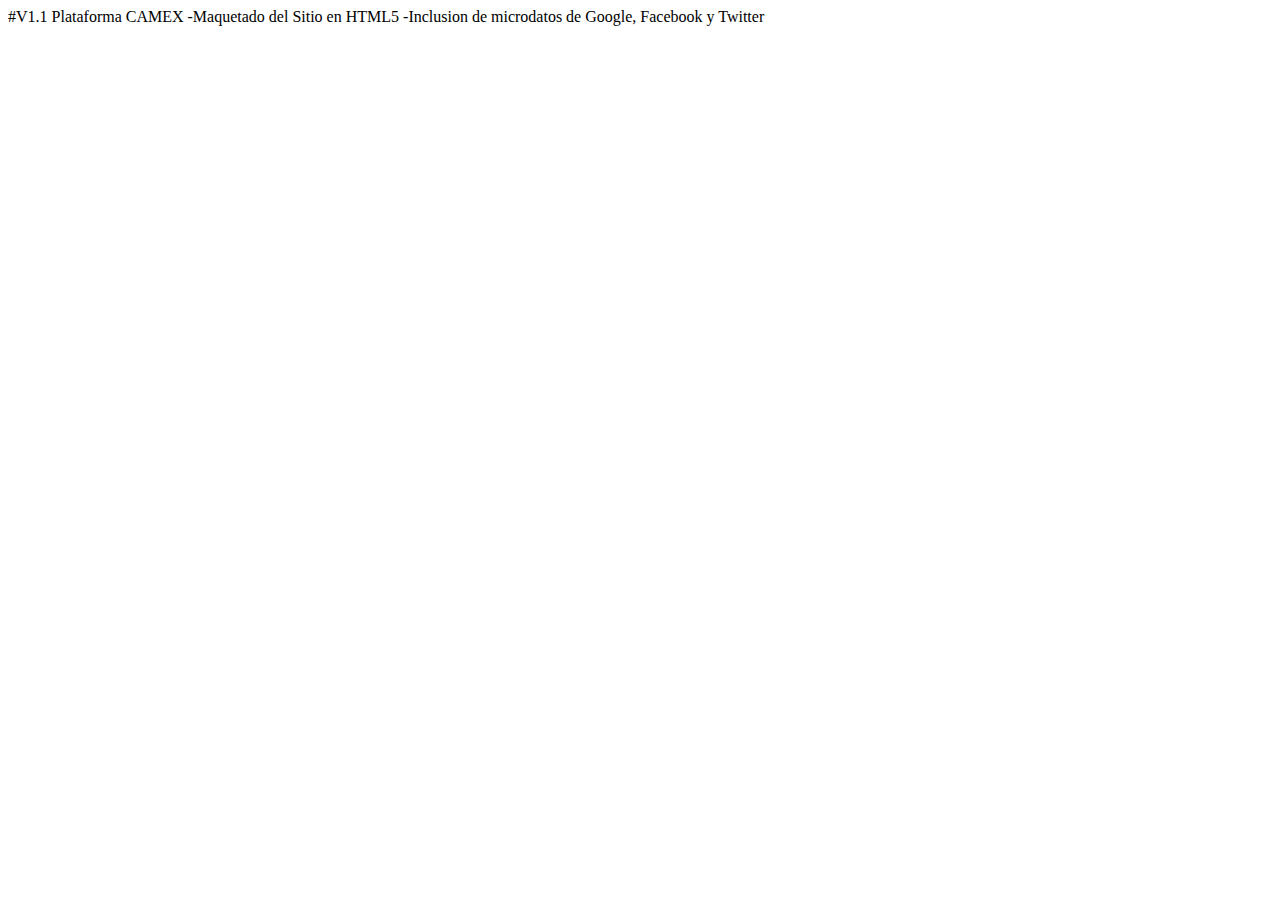
<file: Readme.html>
<html>
      <head>
        <meta charset="UTF-8">
        <title>Readme.md</title>
      </head>
      <body>
        <p>#V1.1 Plataforma CAMEX
-Maquetado del Sitio en HTML5
-Inclusion de microdatos de Google, Facebook y Twitter</p>

      </body>
    </html>
</file>
<file: assets/css/estilos.css>
@import url(../css/fontawesome-all.min.css);
@font-face {
  font-family: 'Roboto';
  src: url(../fonts/Roboto-Black.ttf), url(../fonts/Roboto-Bold.ttf), url(../fonts/Roboto-Medium.ttf), url(../fonts/Roboto-Regular.ttf), url(../fonts/Roboto-Light.ttf), url(../fonts/Roboto-Thin.ttf); }

@font-face {
  font-family: 'SegoeUI';
  src: url(../fonts/SegoeUI.ttf); }

@font-face {
  font-family: 'Myriad';
  src: url(../fonts/Myriad-Pro-Condensed.ttf), url(../fonts/Myriad-Pro-Regular.ttf), url(../fonts/Myriad-Pro-Semibold.ttf), url(../fonts/Myriad-Pro-Black-Condensed.ttf), url(../fonts/Myriad-Pro-Bold-Condensed.ttf), url(../fonts/Myriad-Pro-Light-Condensed.ttf), url(../fonts/Myriad-Pro-Bold-SemiExtended.ttf), url(../fonts/Myriad-Pro-Light-SemiCondensed.ttf); }

body {
  font-family: "SegoeUI", serif; }

.bienvenidos {
  background: url("../img/Fondo_Encabezado.jpg") no-repeat center top;
  color: #FAFAFA;
  background-size: cover;
  height: 100vh;
  display: -webkit-box;
  display: -ms-flexbox;
  display: flex;
  -webkit-box-orient: vertical;
  -webkit-box-direction: normal;
  -ms-flex-direction: column;
  flex-direction: column; }

.encabezado {
  background: #272D39;
  color: #E0E0E0;
  padding: .5rem 0; }

.encabezado .container {
  display: -webkit-box;
  display: -ms-flexbox;
  display: flex;
  align: center;
  -ms-flex-wrap: wrap;
  flex-wrap: wrap;
  -webkit-box-pack: justify;
  -ms-flex-pack: justify;
  justify-content: space-between; }

.encabezado .logo img {
  width: 150px;
  height: auto; }

/*Estilos para el boton:menu*/
.boton-menu {
  border: 0;
  font-size: 2rem;
  margin: 0;
  padding: 0 .5rem;
  background: transparent;
  color: #FAFAFA;
  margin-left: auto; }

.boton-menu:focus {
  outline: 0; }

.boton-menu:hover {
  color: #FF6E40;
  border: 1px solid #FAFAFA;
  border-radius: 5px; }

/* Menu principal */
#menu-principal {
  -webkit-box-flex: 1;
  -ms-flex: 1 1 100%;
  flex: 1 1 100%; }

#menu-principal ul {
  padding: 0;
  margin: 1rem 0 0 0;
  list-style: none; }

#menu-principal a {
  display: block;
  padding: .8rem 0;
  text-transform: uppercase;
  text-decoration: none;
  text-align: center;
  color: #FAFAFA;
  border-top: 1px solid #E0E0E0; }

#menu-principal a:hover,
#menu-principal ul li.active a {
  color: #FF6E40; }

.titulo-banner-principal {
  font-size: 2.5rem;
  padding-top: 2rem; }

.btn-revista {
  padding: 20px 5px;
  margin-top: 2.8rem;
  -webkit-transition: all 3s ease;
  -o-transition: all 3s ease;
  transition: all 3s ease; }

.letra-boton-revista {
  font-size: .8rem; }

.btn-primary {
  color: #FAFAFA;
  background-color: rgba(0, 0, 0, 0.5);
  border-color: #FF6E40; }

.btn-primary:hover {
  color: #424242;
  background-color: rgba(255, 242, 255, 0.5);
  border-color: #FF6E40; }

.btn-primary:focus,
.btn-primary:not(:disabled):not(.disabled):active, .btn-primary:not(:disabled):not(.disabled).active,
.show > .btn-primary.dropdown-toggle {
  color: #424242;
  background-color: rgba(255, 242, 255, 0.5);
  border-color: #FF6E40; }

.flecha-bajar a {
  display: inline-block;
  font-size: 4rem;
  color: #FAFAFA;
  -webkit-animation: swing 1s ease-in-out infinite;
  animation: swing 1s ease-in-out infinite; }

.texto-encabezado {
  -webkit-box-flex: 1;
  -ms-flex: 1 1 auto;
  flex: 1 1 auto; }

.contenido-banner {
  padding-top: .8rem; }

.servicios {
  background: #FAFAFA;
  color: #424242;
  padding-bottom: 5rem; }

.servicios img {
  -webkit-box-flex: 0;
  -ms-flex: 0 0 65px;
  flex: 0 0 65px;
  overflow: hidden;
  margin-right: 1rem; }

.servicios article {
  display: -webkit-box;
  display: -ms-flexbox;
  display: flex;
  -webkit-box-align: center;
  -ms-flex-align: center;
  align-items: center;
  margin: 1.2rem 0; }

.servicios h3 {
  margin: 0;
  font-size: 1rem;
  -webkit-box-flex: 1;
  -ms-flex: 1 1 auto;
  flex: 1 1 auto; }

.servicios h3 a {
  color: #424242;
  text-decoration: none;
  display: -webkit-box;
  display: -ms-flexbox;
  display: flex;
  -webkit-box-pack: justify;
  -ms-flex-pack: justify;
  justify-content: space-between;
  -webkit-box-align: center;
  -ms-flex-align: center;
  align-items: center;
  text-decoration: none; }

.titulo-secciones {
  padding-top: 1rem;
  padding-bottom: 3rem; }

.servicios h3 a::after {
  content: "\f105";
  font-family: "Font Awesome 5 Free";
  font-size: 3.5rem;
  margin-left: 1rem;
  opacity: .5;
  position: relative;
  left: 0;
  -webkit-transition: all .5s ease;
  -o-transition: all .5s ease;
  transition: all .5s ease; }

.servicios h3 a:hover::after {
  left: -.5rem;
  opacity: 1;
  color: #FF6E40; }

.cronograma {
  background: url("../img/fondo_cronograma.jpg") no-repeat center top;
  color: #FAFAFA;
  background-size: cover;
  height: 100%;
  -webkit-box-flex: display;
  -ms-flex: display;
  flex: display;
  -webkit-box-orient: vertical;
  -webkit-box-direction: normal;
  -ms-flex-direction: column;
  flex-direction: column; }

.titulo-seccion-cronograma {
  padding-top: 1rem;
  padding-bottom: .5rem;
  display: -webkit-box;
  display: -ms-flexbox;
  display: flex;
  -webkit-box-orient: vertical;
  -webkit-box-direction: normal;
  -ms-flex-direction: column;
  flex-direction: column; }

.evento {
  background: transparent;
  padding: 1rem;
  border: 0.1rem solid #FAFAFA;
  border-radius: .3rem;
  display: -webkit-box;
  display: -ms-flexbox;
  display: flex;
  -webkit-box-orient: vertical;
  -webkit-box-direction: normal;
  -ms-flex-direction: column;
  flex-direction: column;
  -webkit-box-pack: center;
  -ms-flex-pack: center;
  justify-content: center;
  -webkit-box-flex: 1;
  -ms-flex: 1 1 auto;
  flex: 1 1 auto; }

.cronograma .evento img {
  width: 200px;
  border-radius: .2rem;
  -webkit-box-flex: 1;
  -ms-flex: 1 1 auto;
  flex: 1 1 auto; }

.evento .titulo-evento {
  margin-top: .5rem;
  font-size: .8rem;
  margin-bottom: 1rem;
  -ms-flex-item-align: center;
  align-self: center;
  padding: 0 40px; }

.evento .fecha-evento {
  margin-bottom: .1rem;
  font-size: .9rem; }

.evento .hora-evento {
  margin-bottom: .4rem;
  font-size: .9rem; }

.evento .btn-evento {
  font-size: .7rem; }

.cronograma .owl-nav {
  display: -webkit-box;
  display: -ms-flexbox;
  display: flex;
  -webkit-box-pack: center;
  -ms-flex-pack: center;
  justify-content: center;
  margin: .1rem 0; }

.cronograma .owl-prev,
.cronograma .owl-next {
  font-size: 2.5rem;
  margin: 0 .5rem;
  color: #FAFAFA;
  -webkit-transition: all .5s ease;
  -o-transition: all .5s ease;
  transition: all .5s ease; }

.cronograma .owl-prev:hover,
.cronograma .owl-next:hover {
  color: #FF6E40; }

.cronograma a img {
  width: 60px;
  margin-right: 1rem;
  -webkit-animation: swing 1s ease-in-out infinite;
  animation: swing 1s ease-in-out infinite;
  margin-bottom: 2rem; }

.cronograma .modal {
  color: #424242; }

.cronograma .modal img {
  margin-bottom: 5px; }

.cronograma .modal .clase-social i {
  color: #424242; }

.guia-empresarial {
  background: #424242;
  color: #FAFAFA;
  padding-bottom: 5rem; }

.empresa {
  display: -webkit-box;
  display: -ms-flexbox;
  display: flex;
  -webkit-box-pack: center;
  -ms-flex-pack: center;
  justify-content: center;
  padding: .1rem;
  border: 0.1rem solid #FAFAFA;
  border-radius: .3rem;
  margin-bottom: 2rem; }

.empresa-uno {
  background: #F9F9F9; }

.empresa-uno img {
  width: 80px;
  height: 90px;
  border-radius: .2rem;
  -ms-flex-item-align: center;
  align-self: center;
  padding: .8rem; }

.empresa-uno .contenido-empresa {
  padding: 1px; }

.empresa-uno .contenido-empresa {
  color: #424242; }

.empresa-uno .contenido-empresa h3 {
  font-size: .9rem; }

.empresa-uno .contenido-empresa hr {
  height: .1rem; }

.empresa-uno .contenido-empresa p {
  font-size: .6rem; }

.empresa-dos {
  background: #181818; }

.empresa-dos img {
  width: 110px;
  height: 45px;
  border-radius: .2rem;
  -ms-flex-item-align: center;
  align-self: center;
  padding: .8rem; }

.empresa-dos .contenido-empresa {
  color: #FAFAFA; }

.empresa-dos .contenido-empresa {
  padding: 1px; }

.empresa-dos .contenido-empresa h3 {
  font-size: .9rem; }

.empresa-dos .contenido-empresa hr {
  height: .1rem; }

.empresa-dos .contenido-empresa p {
  font-size: .6rem; }

.col-center {
  float: none;
  margin: 0 auto; }

.contenido-empresa {
  color: #424242;
  padding: 2rem; }

.boton-empresa {
  margin-top: 1rem;
  text-decoration: none; }

.boton-empresa a .texto-boton {
  font-size: 1rem;
  padding-left: 1rem; }

hr {
  height: .3rem;
  background-color: #FF6E40;
  width: 100%; }

.boton-empresa a .btn .btn-secondary .btn-lg {
  text-decoration: none; }

.btn-secondary {
  color: #F9F9F9;
  background-color: #FF6E40;
  border-color: #FF6E40; }

.btn-secondary:hover, .btn-secondary:focus, .btn-secondary.focus, .btn-secondary:active, .btn-secondary.active, .show > .btn-secondary.dropdown-toggle {
  color: #F9F9F9;
  background-color: #FF6E40;
  border-color: #FF6E40; }

.footer {
  background: #272D39;
  color: #FAFAFA;
  padding-bottom: 5rem; }

.clase-social {
  display: -webkit-box;
  display: -ms-flexbox;
  display: flex;
  -ms-flex-wrap: wrap;
  flex-wrap: wrap;
  -webkit-box-pack: center;
  -ms-flex-pack: center;
  justify-content: center;
  text-align: center; }

.clase-social i {
  text-decoration: none;
  color: #FAFAFA;
  padding-bottom: 3rem; }

.clase-social ul {
  list-style: none;
  text-align: center; }

.clase-social p {
  font-size: .7rem; }

.clase-social .a {
  -webkit-box-flex: 1;
  -ms-flex: 1 0 50%;
  flex: 1 0 50%; }

.clase-social .z {
  -webkit-box-flex: 1;
  -ms-flex: 1 0 50%;
  flex: 1 0 50%; }

p .copyrigth {
  -webkit-box-flex: 1;
  -ms-flex: 1 1 100%;
  flex: 1 1 100%; }

.paginas-internas .bienvenidos {
  height: 50%; }

.paginas-internas .ruta {
  background: #FF6E40;
  color: #FAFAFA;
  padding: .8rem 0; }

.paginas-internas .bienvenidos .texto-encabezado p {
  padding-top: 3rem;
  padding-bottom: 10rem; }

.paginas-internas .contenedor-acordeon {
  background: #F9F9F9; }

.paginas-internas a {
  color: #FAFAFA;
  text-decoration: underline; }

.paginas-internas a:hover {
  color: #FAFAFA;
  text-decoration: none; }

.paginas-internas .contenedor-acordeon {
  padding: 3rem 0; }

.paginas-internas .panel .panel-heading {
  font-size: 1.2rem; }

.paginas-internas h5 {
  background: #FF6E40;
  border-radius: 5px; }

.paginas-internas .card-header a {
  display: block;
  padding: .3rem;
  text-decoration: none; }

.paginas-internas .contenedor-acordeon p {
  color: #424242; }

.paginas-internas .contenedor-acordeon aside img {
  padding-top: 5rem; }

.paginas-internas-contactos .bienvenidos {
  background: none;
  color: #FAFAFA;
  height: 20%; }

.paginas-internas-contactos .clase-social i {
  text-decoration: none;
  color: #424242;
  padding-bottom: rem; }

.paginas-internas-contactos .contenedor-acordeon {
  padding: 3rem 0; }

.paginas-internas-contactos .footer p {
  padding-top: 2.5rem; }

@media (min-width: 768px) {
  .bienvenidos {
    background: url("../img/Fondo_Encabezado.jpg") no-repeat center top;
    color: #FAFAFA;
    background-size: cover;
    height: 100vh;
    display: -webkit-box;
    display: -ms-flexbox;
    display: flex;
    -webkit-box-orient: vertical;
    -webkit-box-direction: normal;
    -ms-flex-direction: column;
    flex-direction: column; }
  #menu-principal {
    height: auto !important;
    display: block;
    -webkit-box-flex: 0;
    -ms-flex: 0 1 auto;
    flex: 0 1 auto;
    margin-left: auto;
    -webkit-box-ordinal-group: 2;
    -ms-flex-order: 1;
    order: 1;
    margin-rigth: 0px; }
  #menu-principal ul {
    display: -webkit-box;
    display: -ms-flexbox;
    display: flex;
    margin: 0 0 0 0; }
  #menu-principal ul li a {
    padding: .8rem;
    text-transform: capitalize;
    margin: 0 .3rem;
    border-top: 0px;
    border-bottom: 4px solid transparent;
    font-size: .9rem; }
  #menu-principal ul li.active a,
  #menu-principal ul li a:hover {
    color: #FF6E40;
    border-bottom: 4px solid; }
  .servicios article {
    margin: 1rem 0;
    -webkit-box-orient: vertical;
    -webkit-box-direction: normal;
    -ms-flex-direction: column;
    flex-direction: column;
    -webkit-box-align: 0;
    -ms-flex-align: 0;
    align-items: 0;
    text-align: center;
    -webkit-box-pack: justify;
    -ms-flex-pack: justify;
    justify-content: space-between; }
  .servicios img {
    -webkit-box-flex: 0;
    -ms-flex: 0 0 160px;
    flex: 0 0 160px;
    overflow: hidden;
    margin-right: 0;
    margin-bottom: 3rem;
    -webkit-transition: all 1s ease;
    -o-transition: all 1s ease;
    transition: all 1s ease; }
  .servicios article:hover img {
    -webkit-transform: rotateY(360deg);
    transform: rotateY(360deg);
    -webkit-transform-style: preserve-3d;
    transform-style: preserve-3d; }
  .servicios h3 a::after {
    display: none; }
  .servicios h3 {
    font-size: 1.5rem;
    padding-bottom: 3rem; }
  .servicios p {
    margin-top: auto; }
  .btn-revista {
    padding: 2rem 2.5rem;
    font-size: 1.5rem;
    margin-top: 4.5rem; }
  .cronograma a img {
    width: 80px; } }

@media (max-width: 768px) and (orientation: landscape) {
  .bienvenidos {
    height: 150%; }
  .btn-revista {
    margin-top: .2rem; }
  .btn-revista {
    padding: 15px 10px;
    margin-top: .1rem;
    -webkit-transition: all 3s ease;
    -o-transition: all 3s ease;
    transition: all 3s ease; }
  .titulo-banner-principal {
    font-size: 2rem;
    padding-top: .3rem; }
  .flecha-bajar a {
    font-size: 2rem; }
  .cronograma {
    height: 100%; }
  .cronograma a img {
    width: 60px; } }

@media (width: 812px) and (orientation: landscape) {
  .bienvenidos {
    height: 100%; }
  .btn-revista {
    margin-top: .2rem; }
  .btn-revista {
    padding: 15px 10px;
    margin-top: .1rem;
    -webkit-transition: all 3s ease;
    -o-transition: all 3s ease;
    transition: all 3s ease; }
  .titulo-banner-principal {
    font-size: 2rem;
    padding-top: .3rem; }
  .flecha-bajar a {
    font-size: 2rem; }
  .cronograma {
    height: 100%; }
  .cronograma a img {
    width: 60px; } }

@media (max-width: 349px) {
  .clase-social .z {
    -webkit-box-flex: 1;
    -ms-flex: 1 0 55%;
    flex: 1 0 55%; } }

@media (max-width: 318px) {
  .letra-boton-revista {
    font-size: .6rem; } }

@media (max-width: 770px) {
  .empresa {
    -ms-flex-wrap: wrap;
    flex-wrap: wrap; } }

@-webkit-keyframes swing {
  from {
    -webkit-transform: translateY(0px);
    transform: translateY(0px); }
  50% {
    -webkit-transform: translateY(6px);
    transform: translateY(6px); }
  to {
    -webkit-transform: translateY(0);
    transform: translateY(0); } }

@keyframes swing {
  from {
    -webkit-transform: translateY(0px);
    transform: translateY(0px); }
  50% {
    -webkit-transform: translateY(6px);
    transform: translateY(6px); }
  to {
    -webkit-transform: translateY(0);
    transform: translateY(0); } }
</file>
